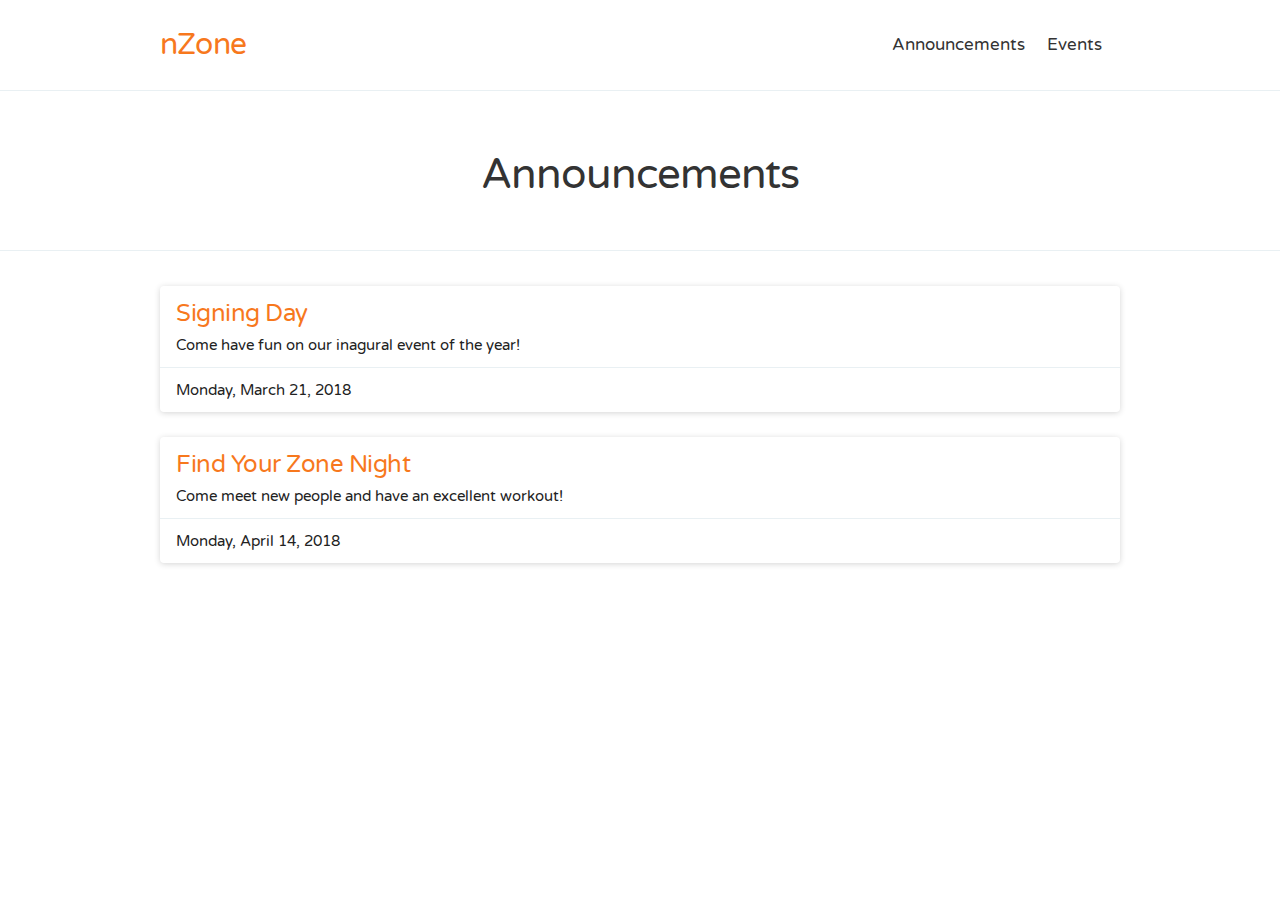
<file: index.html>
﻿<!DOCTYPE html>
<html lang="en">
<head>

    <!-- Basic Page Needs
    –––––––––––––––––––––––––––––––––––––––––––––––––– -->
    <meta charset="utf-8">
    <title>nZone | Annoucements</title>

    <!-- Mobile Specific Metas
    –––––––––––––––––––––––––––––––––––––––––––––––––– -->
    <meta name="viewport" content="width=device-width, initial-scale=1">

    <!-- FONT
    –––––––––––––––––––––––––––––––––––––––––––––––––– -->
    <link href='https://fonts.googleapis.com/css?family=Varela+Round' rel='stylesheet' type='text/css'>
    <link href='https://fonts.googleapis.com/css?family=Open+Sans:400,300,600' rel='stylesheet' type='text/css'>

    <!-- CSS
    –––––––––––––––––––––––––––––––––––––––––––––––––– -->
    <link rel="stylesheet" href="css/normalize.css">
    <link rel="stylesheet" href="css/skeleton.css">
    <link rel="stylesheet" href="css/style.css">

    <!-- Favicon
    –––––––––––––––––––––––––––––––––––––––––––––––––– -->
    <link rel="icon" type="image/png" href="images/favicon.png">

</head>
<body>

<!-- Primary Page Layout
–––––––––––––––––––––––––––––––––––––––––––––––––– -->
<div class="nav-container">
    <div class="container">
    <div class="row">
        <div class="six columns">
            <div class="nav">
                <div class="nav-text vert-align">
                    <h4>nZone</h4>
                    <ul class="options-mobile">
                        <li><a href="index.html">Announcements</a></li>
                        <li><a href="projects.html">Events</a></li>
                    </ul>
                </div>
            </div>
        </div>
        <div class="six columns" id="desktop">
            <div class="nav">
                <ul class="options vert-align">
                    <li><a href="index.html">Announcements</a></li>
                    <li><a href="projects.html">Events</a></li>
                </ul>
            </div>
        </div>
    </div>
</div>
</div>
<div class="jumbotron-announcements">
    <div class="container">
        <div class="row" style="height: 150px">
            <h2 class="vert-align center-text">Announcements</h2>
        </div>
    </div>
</div>
<div class="container">
    <div class="row">
        <div class="twelve columns card">
            <div class="card-content">
                <h5>Signing Day</h5>
                <p>Come have fun on our inagural event of the year!</p>
            </div>
            <div class="card-action">
                <p>Monday, March 21, 2018</p>
            </div>
        </div>
        <div class="twelve columns card">
            <div class="card-content">
                <h5>Find Your Zone Night</h5>
                <p>Come meet new people and have an excellent workout!</p>
            </div>
            <div class="card-action">
                <p>Monday, April 14, 2018</p>
            </div>
        </div>
    </div>
</div>
<!-- End Document
  –––––––––––––––––––––––––––––––––––––––––––––––––– -->
</body>
</html>
</file>
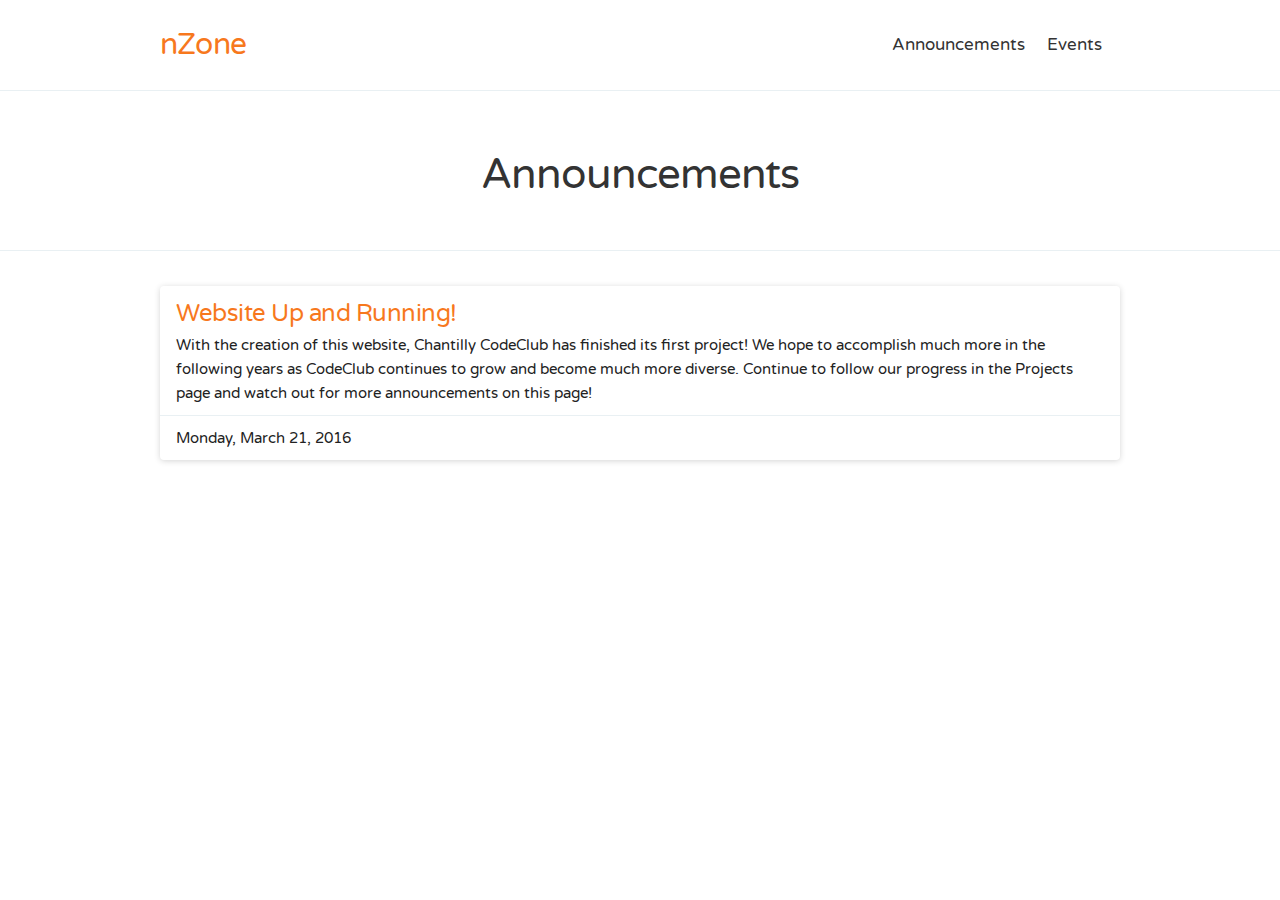
<file: announcements.html>
﻿<!DOCTYPE html>
<html lang="en">
<head>

    <!-- Basic Page Needs
    –––––––––––––––––––––––––––––––––––––––––––––––––– -->
    <meta charset="utf-8">
    <title>nZone | Annoucements</title>

    <!-- Mobile Specific Metas
    –––––––––––––––––––––––––––––––––––––––––––––––––– -->
    <meta name="viewport" content="width=device-width, initial-scale=1">

    <!-- FONT
    –––––––––––––––––––––––––––––––––––––––––––––––––– -->
    <link href='https://fonts.googleapis.com/css?family=Varela+Round' rel='stylesheet' type='text/css'>
    <link href='https://fonts.googleapis.com/css?family=Open+Sans:400,300,600' rel='stylesheet' type='text/css'>

    <!-- CSS
    –––––––––––––––––––––––––––––––––––––––––––––––––– -->
    <link rel="stylesheet" href="css/normalize.css">
    <link rel="stylesheet" href="css/skeleton.css">
    <link rel="stylesheet" href="css/style.css">

    <!-- Favicon
    –––––––––––––––––––––––––––––––––––––––––––––––––– -->
    <link rel="icon" type="image/png" href="images/favicon.png">

</head>
<body>

<!-- Primary Page Layout
–––––––––––––––––––––––––––––––––––––––––––––––––– -->
<div class="nav-container">
    <div class="container">
    <div class="row">
        <div class="six columns">
            <div class="nav">
                <div class="nav-text vert-align">
                    <h4>nZone</h4>
                    <ul class="options-mobile">
                        <li><a href="announcements.html">Announcements</a></li>
                        <li><a href="projects.html">Events</a></li>
                    </ul>
                </div>
            </div>
        </div>
        <div class="six columns" id="desktop">
            <div class="nav">
                <ul class="options vert-align">
                    <li><a href="announcements.html">Announcements</a></li>
                    <li><a href="projects.html">Events</a></li>
                </ul>
            </div>
        </div>
    </div>
</div>
</div>
<div class="jumbotron-announcements">
    <div class="container">
        <div class="row" style="height: 150px">
            <h2 class="vert-align center-text">Announcements</h2>
        </div>
    </div>
</div>
<div class="container">
    <div class="row">
        <div class="twelve columns card">
            <div class="card-content">
                <h5>Website Up and Running!</h5>
                <p>With the creation of this website, Chantilly CodeClub has finished its first project! We hope to accomplish much more in the following years as CodeClub continues to grow and become much more diverse. Continue to follow our progress in the Projects page and watch out for more announcements on this page!</p>
            </div>
            <div class="card-action">
                <p>Monday, March 21, 2016</p>
            </div>
        </div>
    </div>
</div>
<!-- End Document
  –––––––––––––––––––––––––––––––––––––––––––––––––– -->
</body>
</html>
</file>
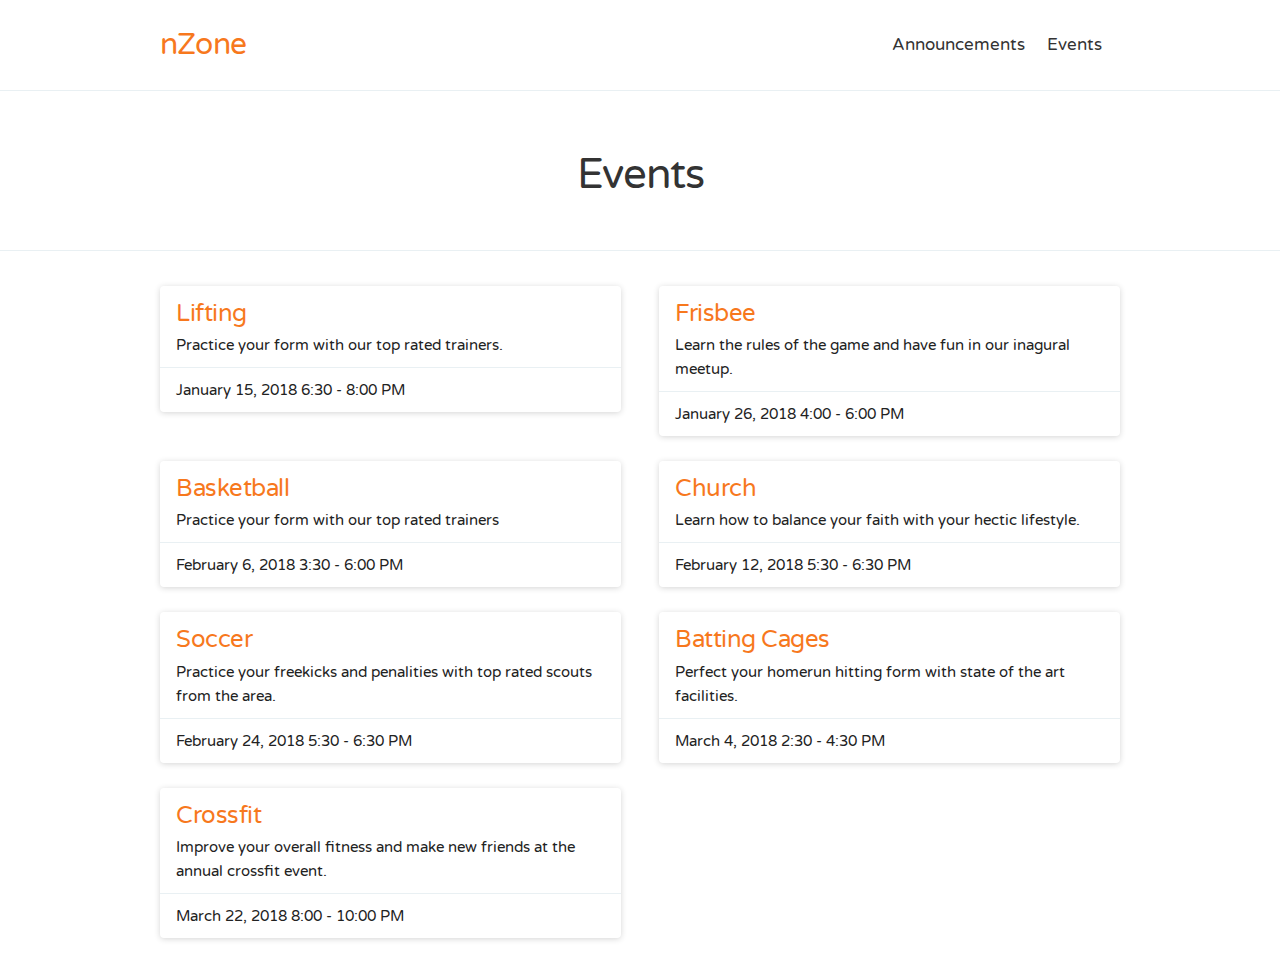
<file: projects.html>
<!DOCTYPE html>
<html lang="en">
<head>

    <!-- Basic Page Needs
    –––––––––––––––––––––––––––––––––––––––––––––––––– -->
    <meta charset="utf-8">
    <title>nZone | Events</title>

    <!-- Mobile Specific Metas
    –––––––––––––––––––––––––––––––––––––––––––––––––– -->
    <meta name="viewport" content="width=device-width, initial-scale=1">

    <!-- FONT
    –––––––––––––––––––––––––––––––––––––––––––––––––– -->
    <link href='https://fonts.googleapis.com/css?family=Varela+Round' rel='stylesheet' type='text/css'>
    <link href='https://fonts.googleapis.com/css?family=Open+Sans:400,300,600' rel='stylesheet' type='text/css'>

    <!-- CSS
    –––––––––––––––––––––––––––––––––––––––––––––––––– -->
    <link rel="stylesheet" href="css/normalize.css">
    <link rel="stylesheet" href="css/skeleton.css">
    <link rel="stylesheet" href="css/style.css">

    <!-- Favicon
    –––––––––––––––––––––––––––––––––––––––––––––––––– -->
    <link rel="icon" type="image/png" href="images/favicon.png">

</head>
<body>

<!-- Primary Page Layout
–––––––––––––––––––––––––––––––––––––––––––––––––– -->
<div class="nav-container">
    <div class="container">
        <div class="row">
            <div class="six columns">
                <div class="nav">
                    <div class="nav-text vert-align">
                        <h4>nZone</h4>
                        <ul class="options-mobile">
                            <li><a href="index.html">Announcements</a></li>
                            <li><a href="projects.html">Events</a></li>
                        </ul>
                    </div>
                </div>
            </div>
            <div class="six columns" id="desktop">
                <div class="nav">
                    <ul class="options vert-align">
                        <li><a href="index.html">Announcements</a></li>
                        <li><a href="projects.html">Events</a></li>
                    </ul>
                </div>
            </div>
        </div>
    </div>
</div>
<div class="jumbotron-announcements">
    <div class="container">
        <div class="row">
            <div class="twelve columns" style="height: 150px">
                <h2 class="vert-align center-text">
                    Events
                </h2>
            </div>
        </div>
    </div>
</div>
<div class="container">
    <div class="row">
        <div class="one-half column card">
            <div class="card-content">
                <h5>Lifting</h5>
                <p>Practice your form with our top rated trainers.</p>
            </div>
            <div class="card-action">
                <p>January 15, 2018 6:30 - 8:00 PM</p>
            </div>
        </div>
        <div class="one-half column card">
            <div class="card-content">
                <h5>Frisbee</h5>
                <p>Learn the rules of the game and have fun in our inagural meetup.</p>
            </div>
            <div class="card-action">
                <p>January 26, 2018 4:00 - 6:00 PM</p>
            </div>
        </div>
    </div>
    <div class="row">
        <div class="one-half column card">
            <div class="card-content">
                <h5>Basketball</h5>
                <p>Practice your form with our top rated trainers</p>
            </div>
            <div class="card-action">
                <p>February 6, 2018 3:30 - 6:00 PM</p>
            </div>
        </div>
        <div class="one-half column card">
            <div class="card-content">
                <h5>Church</h5>
                <p>Learn how to balance your faith with your hectic lifestyle.</p>
            </div>
            <div class="card-action">
                <p>February 12, 2018 5:30 - 6:30 PM</p>
            </div>
        </div>
    </div>
    <div class="row">
        <div class="one-half column card">
            <div class="card-content">
                <h5>Soccer</h5>
                <p>Practice your freekicks and penalities with top rated scouts from the area.</p>
            </div>
            <div class="card-action">
                <p>February 24, 2018 5:30 - 6:30 PM</p>
            </div>
        </div>
        <div class="one-half column card">
            <div class="card-content">
                <h5>Batting Cages</h5>
                <p>Perfect your homerun hitting form with state of the art facilities.</p>
            </div>
            <div class="card-action">
                <p>March 4, 2018 2:30 - 4:30 PM</p>
            </div>
        </div>
    </div>
    <div class="row">
      <div class="one-half column card">
          <div class="card-content">
              <h5>Crossfit</h5>
              <p>Improve your overall fitness and make new friends at the annual crossfit event.</p>
          </div>
          <div class="card-action">
              <p>March 22, 2018 8:00 - 10:00 PM</p>
          </div>
      </div>
    </div>
</div>
<!-- End Document
  –––––––––––––––––––––––––––––––––––––––––––––––––– -->
</body>
</html>
</file>
<file: css/skeleton.css>
/*
* Skeleton V2.0.4
* Copyright 2014, Dave Gamache
* www.getskeleton.com
* Free to use under the MIT license.
* http://www.opensource.org/licenses/mit-license.php
* 12/29/2014
*/


/* Table of contents
––––––––––––––––––––––––––––––––––––––––––––––––––
- Grid
- Base Styles
- Typography
- Links
- Buttons
- Forms
- Lists
- Code
- Tables
- Spacing
- Utilities
- Clearing
- Media Queries
*/


/* Grid
–––––––––––––––––––––––––––––––––––––––––––––––––– */
.container {
  position: relative;
  width: 100%;
  max-width: 960px;
  margin: 0 auto;
  padding: 0 20px;
  box-sizing: border-box; }
.column,
.columns {
  width: 100%;
  float: left;
  box-sizing: border-box; }

/* For devices larger than 400px */
@media (min-width: 400px) {
  .container {
    width: 85%;
    padding: 0; }
}

/* For devices larger than 550px */
@media (min-width: 550px) {
  .container {
    width: 80%; }
  .column,
  .columns {
    margin-left: 4%; }
  .column:first-child,
  .columns:first-child {
    margin-left: 0; }

  .one.column,
  .one.columns                    { width: 4.66666666667%; }
  .two.columns                    { width: 13.3333333333%; }
  .three.columns                  { width: 22%;            }
  .four.columns                   { width: 30.6666666667%; }
  .five.columns                   { width: 39.3333333333%; }
  .six.columns                    { width: 48%;            }
  .seven.columns                  { width: 56.6666666667%; }
  .eight.columns                  { width: 65.3333333333%; }
  .nine.columns                   { width: 74.0%;          }
  .ten.columns                    { width: 82.6666666667%; }
  .eleven.columns                 { width: 91.3333333333%; }
  .twelve.columns                 { width: 100%; margin-left: 0; }

  .one-third.column               { width: 30.6666666667%; }
  .two-thirds.column              { width: 65.3333333333%; }

  .one-half.column                { width: 48%; }

  /* Offsets */
  .offset-by-one.column,
  .offset-by-one.columns          { margin-left: 8.66666666667%; }
  .offset-by-two.column,
  .offset-by-two.columns          { margin-left: 17.3333333333%; }
  .offset-by-three.column,
  .offset-by-three.columns        { margin-left: 26%;            }
  .offset-by-four.column,
  .offset-by-four.columns         { margin-left: 34.6666666667%; }
  .offset-by-five.column,
  .offset-by-five.columns         { margin-left: 43.3333333333%; }
  .offset-by-six.column,
  .offset-by-six.columns          { margin-left: 52%;            }
  .offset-by-seven.column,
  .offset-by-seven.columns        { margin-left: 60.6666666667%; }
  .offset-by-eight.column,
  .offset-by-eight.columns        { margin-left: 69.3333333333%; }
  .offset-by-nine.column,
  .offset-by-nine.columns         { margin-left: 78.0%;          }
  .offset-by-ten.column,
  .offset-by-ten.columns          { margin-left: 86.6666666667%; }
  .offset-by-eleven.column,
  .offset-by-eleven.columns       { margin-left: 95.3333333333%; }

  .offset-by-one-third.column,
  .offset-by-one-third.columns    { margin-left: 34.6666666667%; }
  .offset-by-two-thirds.column,
  .offset-by-two-thirds.columns   { margin-left: 69.3333333333%; }

  .offset-by-one-half.column,
  .offset-by-one-half.columns     { margin-left: 52%; }

}


/* Base Styles
–––––––––––––––––––––––––––––––––––––––––––––––––– */
/* NOTE
html is set to 62.5% so that all the REM measurements throughout Skeleton
are based on 10px sizing. So basically 1.5rem = 15px :) */
html {
  font-size: 62.5%; }
body {
  font-size: 1.5em; /* currently ems cause chrome bug misinterpreting rems on body element */
  line-height: 1.6;
  font-weight: 400;
  font-family: "Raleway", "HelveticaNeue", "Helvetica Neue", Helvetica, Arial, sans-serif;
  color: #222; }


/* Typography
–––––––––––––––––––––––––––––––––––––––––––––––––– */
h1, h2, h3, h4, h5, h6 {
  margin-top: 0;
  margin-bottom: 2rem;
  font-weight: 300; }
h1 { font-size: 4.0rem; line-height: 1.2;  letter-spacing: -.1rem;}
h2 { font-size: 3.6rem; line-height: 1.25; letter-spacing: -.1rem; }
h3 { font-size: 3.0rem; line-height: 1.3;  letter-spacing: -.1rem; }
h4 { font-size: 2.4rem; line-height: 1.35; letter-spacing: -.08rem; }
h5 { font-size: 1.8rem; line-height: 1.5;  letter-spacing: -.05rem; }
h6 { font-size: 1.5rem; line-height: 1.6;  letter-spacing: 0; }

/* Larger than phablet */
@media (min-width: 550px) {
  h1 { font-size: 5.0rem; }
  h2 { font-size: 4.2rem; }
  h3 { font-size: 3.6rem; }
  h4 { font-size: 3.0rem; }
  h5 { font-size: 2.4rem; }
  h6 { font-size: 1.5rem; }
}

p {
  margin-top: 0; }


/* Links
–––––––––––––––––––––––––––––––––––––––––––––––––– */
a {
  color: #1EAEDB; }
a:hover {
  color: #0FA0CE; }


/* Buttons
–––––––––––––––––––––––––––––––––––––––––––––––––– */
.button,
button,
input[type="submit"],
input[type="reset"],
input[type="button"] {
  display: inline-block;
  height: 38px;
  padding: 0 30px;
  color: #555;
  text-align: center;
  font-size: 11px;
  font-weight: 600;
  line-height: 38px;
  letter-spacing: .1rem;
  text-transform: uppercase;
  text-decoration: none;
  white-space: nowrap;
  background-color: transparent;
  border-radius: 4px;
  border: 1px solid #bbb;
  cursor: pointer;
  box-sizing: border-box; }
.button:hover,
button:hover,
input[type="submit"]:hover,
input[type="reset"]:hover,
input[type="button"]:hover,
.button:focus,
button:focus,
input[type="submit"]:focus,
input[type="reset"]:focus,
input[type="button"]:focus {
  color: #333;
  border-color: #888;
  outline: 0; }
.button.button-primary,
button.button-primary,
input[type="submit"].button-primary,
input[type="reset"].button-primary,
input[type="button"].button-primary {
  color: #FFF;
  background-color: #33C3F0;
  border-color: #33C3F0; }
.button.button-primary:hover,
button.button-primary:hover,
input[type="submit"].button-primary:hover,
input[type="reset"].button-primary:hover,
input[type="button"].button-primary:hover,
.button.button-primary:focus,
button.button-primary:focus,
input[type="submit"].button-primary:focus,
input[type="reset"].button-primary:focus,
input[type="button"].button-primary:focus {
  color: #FFF;
  background-color: #1EAEDB;
  border-color: #1EAEDB; }


/* Forms
–––––––––––––––––––––––––––––––––––––––––––––––––– */
input[type="email"],
input[type="number"],
input[type="search"],
input[type="text"],
input[type="tel"],
input[type="url"],
input[type="password"],
textarea,
select {
  height: 38px;
  padding: 6px 10px; /* The 6px vertically centers text on FF, ignored by Webkit */
  background-color: #fff;
  border: 1px solid #D1D1D1;
  border-radius: 4px;
  box-shadow: none;
  box-sizing: border-box; }
/* Removes awkward default styles on some inputs for iOS */
input[type="email"],
input[type="number"],
input[type="search"],
input[type="text"],
input[type="tel"],
input[type="url"],
input[type="password"],
textarea {
  -webkit-appearance: none;
     -moz-appearance: none;
          appearance: none; }
textarea {
  min-height: 65px;
  padding-top: 6px;
  padding-bottom: 6px; }
input[type="email"]:focus,
input[type="number"]:focus,
input[type="search"]:focus,
input[type="text"]:focus,
input[type="tel"]:focus,
input[type="url"]:focus,
input[type="password"]:focus,
textarea:focus,
select:focus {
  border: 1px solid #33C3F0;
  outline: 0; }
label,
legend {
  display: block;
  margin-bottom: .5rem;
  font-weight: 600; }
fieldset {
  padding: 0;
  border-width: 0; }
input[type="checkbox"],
input[type="radio"] {
  display: inline; }
label > .label-body {
  display: inline-block;
  margin-left: .5rem;
  font-weight: normal; }


/* Lists
–––––––––––––––––––––––––––––––––––––––––––––––––– */
ul {
  list-style: circle inside; }
ol {
  list-style: decimal inside; }
ol, ul {
  padding-left: 0;
  margin-top: 0; }
ul ul,
ul ol,
ol ol,
ol ul {
  margin: 1.5rem 0 1.5rem 3rem;
  font-size: 90%; }
li {
  margin-bottom: 1rem; }


/* Code
–––––––––––––––––––––––––––––––––––––––––––––––––– */
code {
  padding: .2rem .5rem;
  margin: 0 .2rem;
  font-size: 90%;
  white-space: nowrap;
  background: #F1F1F1;
  border: 1px solid #E1E1E1;
  border-radius: 4px; }
pre > code {
  display: block;
  padding: 1rem 1.5rem;
  white-space: pre; }


/* Tables
–––––––––––––––––––––––––––––––––––––––––––––––––– */
th,
td {
  padding: 12px 15px;
  text-align: left;
  border-bottom: 1px solid #E1E1E1; }
th:first-child,
td:first-child {
  padding-left: 0; }
th:last-child,
td:last-child {
  padding-right: 0; }


/* Spacing
–––––––––––––––––––––––––––––––––––––––––––––––––– */
button,
.button {
  margin-bottom: 1rem; }
input,
textarea,
select,
fieldset {
  margin-bottom: 1.5rem; }
pre,
blockquote,
dl,
figure,
table,
p,
ul,
ol,
form {
  margin-bottom: 2.5rem; }


/* Utilities
–––––––––––––––––––––––––––––––––––––––––––––––––– */
.u-full-width {
  width: 100%;
  box-sizing: border-box; }
.u-max-full-width {
  max-width: 100%;
  box-sizing: border-box; }
.u-pull-right {
  float: right; }
.u-pull-left {
  float: left; }


/* Misc
–––––––––––––––––––––––––––––––––––––––––––––––––– */
hr {
  margin-top: 3rem;
  margin-bottom: 3.5rem;
  border-width: 0;
  border-top: 1px solid #E1E1E1; }


/* Clearing
–––––––––––––––––––––––––––––––––––––––––––––––––– */

/* Self Clearing Goodness */
.container:after,
.row:after,
.u-cf {
  content: "";
  display: table;
  clear: both; }


/* Media Queries
–––––––––––––––––––––––––––––––––––––––––––––––––– */
/*
Note: The best way to structure the use of media queries is to create the queries
near the relevant code. For example, if you wanted to change the styles for buttons
on small devices, paste the mobile query code up in the buttons section and style it
there.
*/


/* Larger than mobile */
@media (min-width: 400px) {}

/* Larger than phablet (also point when grid becomes active) */
@media (min-width: 550px) {}

/* Larger than tablet */
@media (min-width: 750px) {}

/* Larger than desktop */
@media (min-width: 1000px) {}

/* Larger than Desktop HD */
@media (min-width: 1200px) {}
</file>
<file: css/style.css>
/****************************
GENERAL STYLES
*****************************/

body {
    font-family: "Varela Round", sans-serif;
    background-color: #fff;
}

.vert-align {
    position: relative;
    top: 50%;
    -webkit-transform: translateY(-50%);
    -ms-transform: translateY(-50%);
    transform: translateY(-50%);
}

.center-text {
    text-align: center;
}

.center {
    margin: 0 auto;
}

.grey {
    background-color: #edeff0;
}


/****************************
NAVIGATION
*****************************/

#desktop {
    display: none;
}

.nav-container {
    width: 100%;
    border-bottom: 1px solid #e9f0f3;
    background-color: white;
    position: fixed;
    z-index: 1;
}

.nav {
    height: 100px;
    position: relative;
}

.nav h4 {
    color: #f7781d;
    padding-bottom: 0;
    margin-bottom: 8px;
}

/*.nav-text {
    min-width: 100%;
}*/

.options {
    display: none;
}

.options-mobile li {
    list-style: none;
    display: inline;
}

.options-mobile li:nth-child(-n+3) {
    padding-right: 13px;
}

.options-mobile li a {
    text-decoration: none;
    color: #333;
    font-size: 1em;
}

.options-mobile li a:hover {
    color: #f7781d;
}

@media (min-width: 500px) {
    .nav-text {
        min-width: 500px;
    }
}

@media (min-width: 980px) {
    .options-mobile {
        display: none;
    }

    #desktop {
        display: block;
    }

    .nav {
        /*border: 1px solid black;*/
        height: 90px;
        position: relative;
    }

    .options {
        float: right;
        display: block;
    }

    .options li {
        list-style: none;
        display: inline;
    }

    .options li:nth-child(-n+2) {
        padding-right: 18px;
    }

    .options li a {
        text-decoration: none;
        color: #333;
        font-size: 1.15em;
    }

    .options li a:hover {
        color: #f7781d;
    }
}


/****************************
JUMBOTRON
*****************************/
.jumbotron {
    height: 300px;
    width: 100%;
    background-color: #bd5ae7;
    border-bottom: solid 1px #e9f0f3;
    padding-top: 100px;
}

.jumbotron h2 {
    color: #fff;
    font-weight: 400;
}

.jumbotron-announcements {
    height: 150px;
    width: 100%;
    background: url("https://static.teamtreehouse.com/assets/layouts/header-bg-79bb2f87d039deac52bbbba1e0530455.svg");
    background-color: white;
    margin-bottom: 30px;
    border-bottom: solid 1px #e9f0f3;
    padding-top: 100px;
}

.jumbotron-announcements h2 {
    color: #333;
    font-weight: 400;
}


/****************************
HOME PAGE CONTENT
*****************************/

.about p {
    margin-bottom: 10px;
}

.about h4 {
    margin: 20px 0 5px;
}

.mission h4 {
    margin: 20px 0 5px;
}

.mission p {
    margin-bottom: 10px;
}

.curr h4 {
    margin: 20px 0 5px;
}

.curr p {
    margin-bottom: 10px;
}

p:last-of-type {
    margin-bottom: 15px;
}

/*BY DEFAULT BUTTON*/

.mission {
    display: none;
}

.curr {
    display: none;
}

/****************************
ANNOUNCEMENTS
*****************************/

.box {
    height: auto;
    background-color: #616161;
    border-radius: 7px;
    margin: 0 auto 18px;
}

.box h4 {
    color: white;
    padding: 16px 16px 3px 16px;
    margin-bottom: 0;
    line-height: 120%;
}


.box p {
    color: white;
    margin-top: 0;
    margin-bottom: 0;
    padding: 0 14px 9px 16px;
    line-height: 140%;
}


/****************************
CARD
*****************************/

.card {
    height: auto;
    width: 100%;
    box-shadow: 0 1px 3px 0 rgba(0, 0, 0, 0.01), 0 1px 6px 0 rgba(0, 0, 0, 0.16);
    border-radius: 4px;
    background-color: white;
    margin: 0.5rem 0 2rem auto;
    /*border: 1px solid #e9f0f3;*/
}

@media (min-width: 550px) {
    .card {
        margin: 0.5rem 0 2rem 4%;
    }
}

.card-content {
    border-bottom: 1px solid #e9f0f3;
}

.card-content h5 {
    color: #f7781d;
    margin-bottom: 2px;
    padding: 15px 16px 5px 16px;
    line-height: 105%;
}

.card-content p {
    margin: 0;
    padding: 0 16px 10px 16px;
}

.card-action p {
    margin: 0;
    padding: 10px 16px 10px 16px;
}


/****************************
SIGN-UP
*****************************/

#cody {
    display: none;
}

@media (min-width: 500px) {
    #promise {
        min-width: 100%;
    }
}

@media (min-width: 800px) {
    #promise {
        min-width: 50%;
    }

    #cody {
        margin-left: 2%;
        display: block;
        position: relative;
    }

    .sign-up {
        padding: 30px;
        border-radius: 5px;
        text-align: left;
        background-color: white;
        box-shadow: 0 2px 0 rgba(0, 0, 0, 0.15);
    }

    .code-text {
        font-family: "Source Code Pro", monospace;
        font-size: 1.35em;
        margin: 0;
        padding: 0;
        text-align: center;
    }
}

/****************************
TYPED.JS
*****************************/

.typed-cursor{
    opacity: 1;
    -webkit-animation: blink 0.7s infinite;
    -moz-animation: blink 0.7s infinite;
    animation: blink 0.7s infinite;
}
@keyframes blink{
    0% { opacity:1; }
    50% { opacity:0; }
    100% { opacity:1; }
}
@-webkit-keyframes blink{
    0% { opacity:1; }
    50% { opacity:0; }
    100% { opacity:1; }
}
@-moz-keyframes blink{
    0% { opacity:1; }
    50% { opacity:0; }
    100% { opacity:1; }
}

.green {
    color: #14CC78;
}

.orange {
    color: #FFB419;
}

.d-purple {
    color: #8312B2;
}


/****************************
BUTTONS
*****************************/

.page-buttons {
    position: relative;
    text-align: center;
    /*border: 1px solid black;*/
    max-width: 80%;
    margin-left: 10%;
}

.my-button {
    margin: 0;
    display: block;
    border: 1px solid #e9f0f3;
    border-right: none;
    border-left: none;
    padding: 20px 18px;
    position: relative;
    bottom: 22px;
    background-color: white;

    /*NO SELECT STUFF*/
    -webkit-touch-callout: none; /* iOS Safari */
    -webkit-user-select: none;   /* Chrome/Safari/Opera */
    -moz-user-select: none;      /* Firefox */
    -ms-user-select: none;       /* IE/Edge */
    user-select: none;
}

.my-button:first-of-type {
    position: relative;
    border-radius: 5px 5px 0 0;
    border-top: none;
}

.my-button:last-of-type {
    position: relative;
    border-radius: 0 0 5px 5px;
    box-shadow: 0 2px 0 rgba(0, 0, 0, 0.15);
    border-bottom: none;
}

.my-button:nth-of-type(2) {
    padding-right: 15px;
    border-top: none;
    border-bottom: none;
}

.my-button p {
    text-align: center;
    display: block;
    margin: 0;
    padding: 0;
    line-height: 0;
    font-size: 1.1em;
    color: #14CC78;
    letter-spacing: 0.5px;
    transition: color 0.3s ease;
    -webkit-transition: color 0.3s ease;
}

.my-button:hover {
    cursor: pointer;
}

.my-button:hover p {
    color: #0E8C52;
}


.current-button {
    background-color: #14CC78;
    box-shadow: inset 0 2px 2px rgba(0, 0, 0, 0.15);
}

.current-button p {
    color: white;
}

.current-button:hover p {
    color: white;
}

@media (min-width: 550px) {
    .page-buttons {
        max-width: 100%;
    }

    .my-button {
        display: inline;
        border: 2px solid #14CC78;
        padding: 12px 22px;
        box-shadow: none;
        bottom: 14px;
    }

    .my-button:first-of-type {
        position: relative;
        border-radius: 5px 0 0 5px;
        border: 2px solid #14CC78;
    }

    .my-button:last-of-type {
        position: relative;
        border-radius: 0 5px 5px 0;
        box-shadow: none;
        border: 2px solid #14CC78;
    }

    .my-button:nth-of-type(2) {
        padding-right: 15px;
        border: 2px solid #14CC78;
        border-right: none;
        border-left: none;
    }

    .my-button p {
        display: inline;
    }
    .current-button {
        background-color: #14CC78;
    }

    .current-button p {
        color: white;
    }
}
</file>
